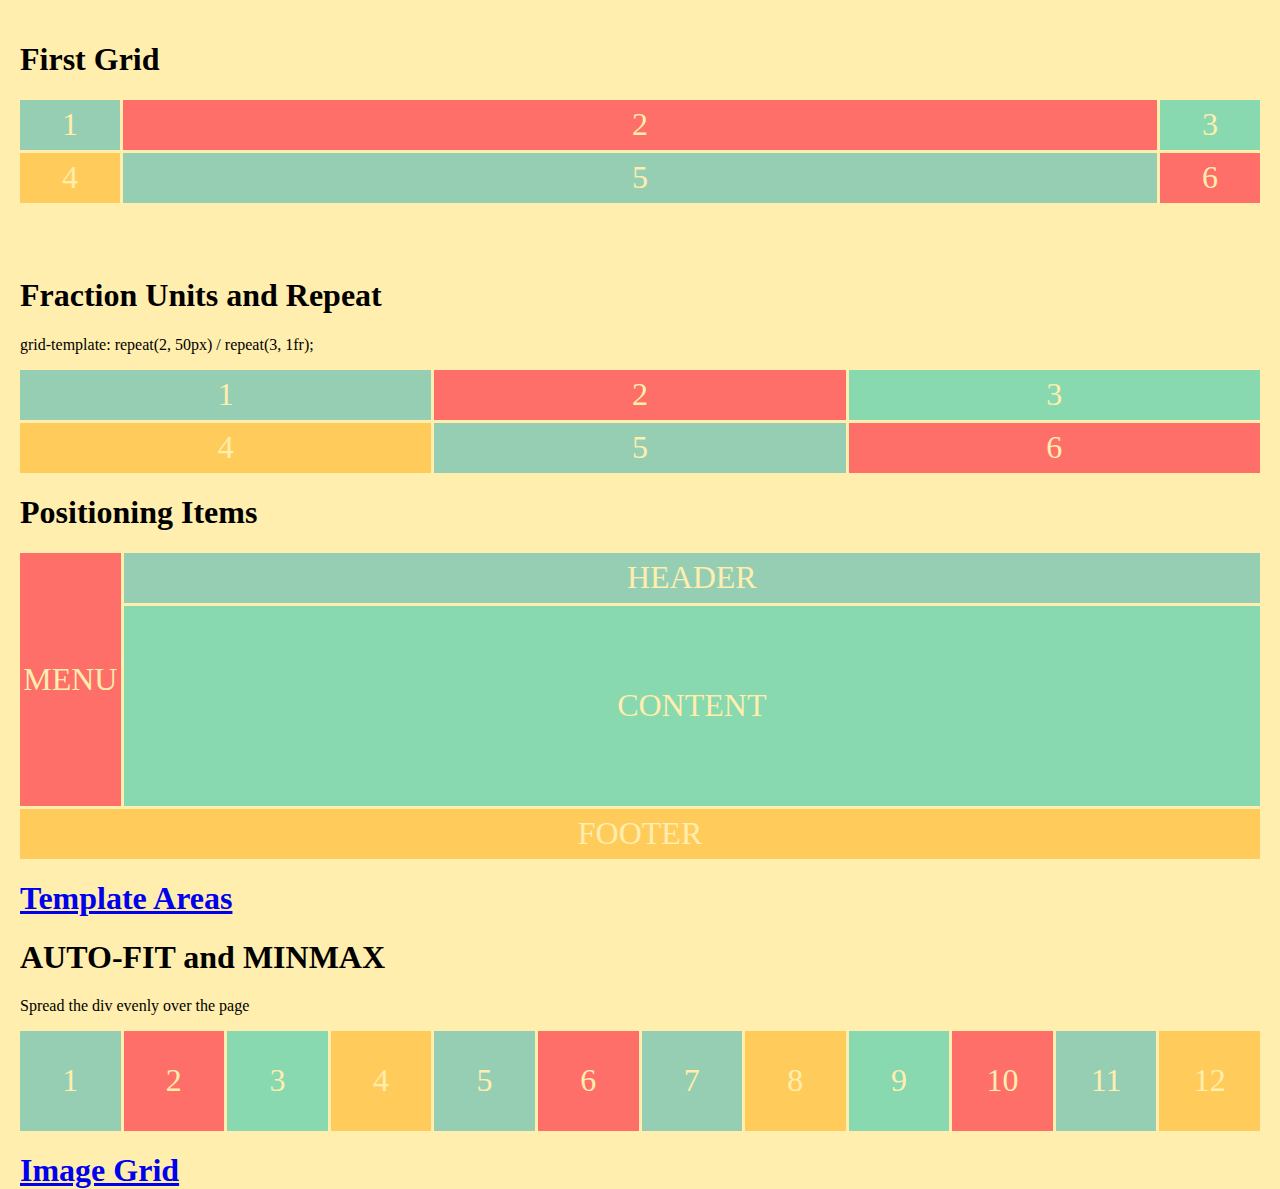
<file: index.html>
<!DOCTYPE html>
<html lang="en">
<head>
  <meta charset="UTF-8">
  <meta name="viewport" content="width=device-width, initial-scale=1.0">
  <meta http-equiv="X-UA-Compatible" content="ie=edge">
  <link rel="stylesheet" type="text/css" href="index.css">
  <link rel="stylesheet" type="text/css" href="global-style.css">
  <title>CSS-Grid-Examples</title>
</head>
<body>
  <!-- First Grid -->
  <h1>First Grid</h1>
  <div class="container container1">
    <div>1</div>
    <div>2</div>
    <div>3</div>
    <div>4</div>
    <div>5</div>
    <div>6</div>
  </div>

    <!-- Fraction Units and Repeat-->
    <h1>Fraction Units and Repeat</h1>
    <p>grid-template: repeat(2, 50px) / repeat(3, 1fr);</p>
    <div class="container container2">
        <div>1</div>
        <div>2</div>
        <div>3</div>
        <div>4</div>
        <div>5</div>
        <div>6</div>
    </div>

    <!-- POSITIONING ITEMS-->
    <h1>Positioning Items</h1>
    <div class="container container3">
      <div class="header3">HEADER</div>
      <div class="menu3">MENU</div>
      <div class="content3">CONTENT</div>
      <div class="footer3">FOOTER</div>
    </div>

    <!--TEMPLATE AREAS-->
    <h1><a href="template-areas.html">Template Areas<a></h1>
    
    <!--AUTO-FIT and MINAX-->
    <h1>AUTO-FIT and MINMAX</h1>
    <p>Spread the div evenly over the page</p>
    <div class="container container-auto-fit">
      <div>1</div>
      <div>2</div>
      <div>3</div>
      <div>4</div>
      <div>5</div>
      <div>6</div>
      <div>7</div>
      <div>8</div>
      <div>9</div>
      <div>10</div>
      <div>11</div>
      <div>12</div>
    </div>
    
    <!--An awesome Image Grid-->
    <h1><a href="image-grid.html">Image Grid</a></h1>
</body>
</html>
</file>
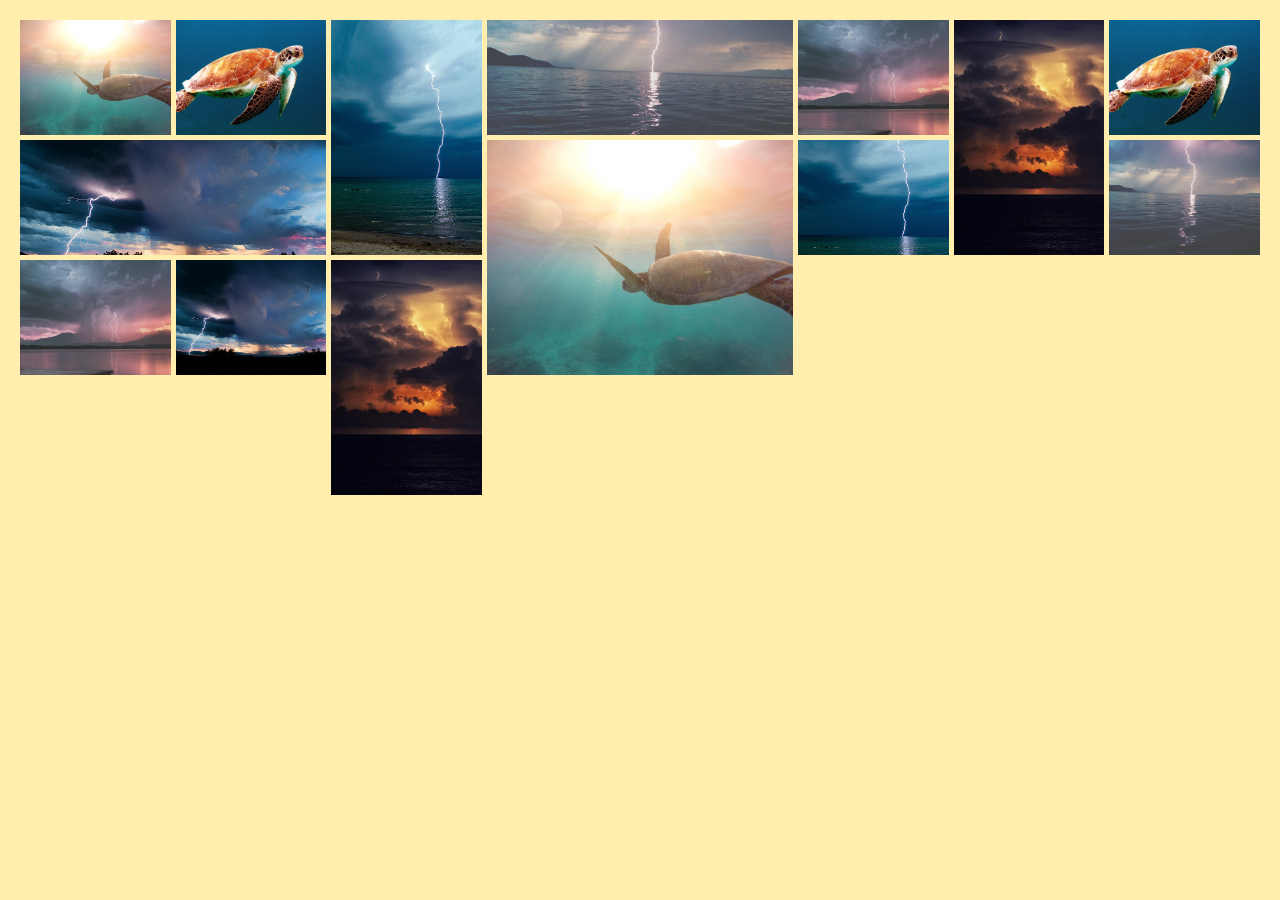
<file: image-grid.html>
<!DOCTYPE html>
<html lang="en">
<head>
  <meta charset="UTF-8">
  <meta name="viewport" content="width=device-width, initial-scale=1.0">
  <meta http-equiv="X-UA-Compatible" content="ie=edge">
  <link rel="stylesheet" type="text/css" href="global-style.css">
  <link rel="stylesheet" type="text/css" href="image-grid.css">
  <title>Template Areas</title>
</head>
<body>
  <!-- Image Grid -->
  <div class="container image-grid">
    <div><img src='img/1big.jpg' /></div>
    <div><img src='img/2big.jpg' /></div>
    <div class="vertical"><img src='img/vert1.png' /></div>
    <div class="horizontal"><img src='img/2hor.jpg' /></div>
    <div><img src='img/vert2.png' /></div>
    <div class="vertical"> <img src='img/vert3.jpg' /></div>
    <div class="horizontal"><img src='img/3hor.jpg' /></div>
    <div class="big"><img src='img/1big.jpg' /></div>
    <div><img src='img/2big.jpg' /></div>
    <div><img src='img/vert1.png' /></div>
    <div><img src='img/2hor.jpg' /></div>
    <div><img src='img/vert2.png' /></div>
    <div><img src='img/3hor.jpg' /></div>
    <div class="vertical"> <img src='img/vert3.jpg' /></div>
  </div>
</body>
</html>
</file>
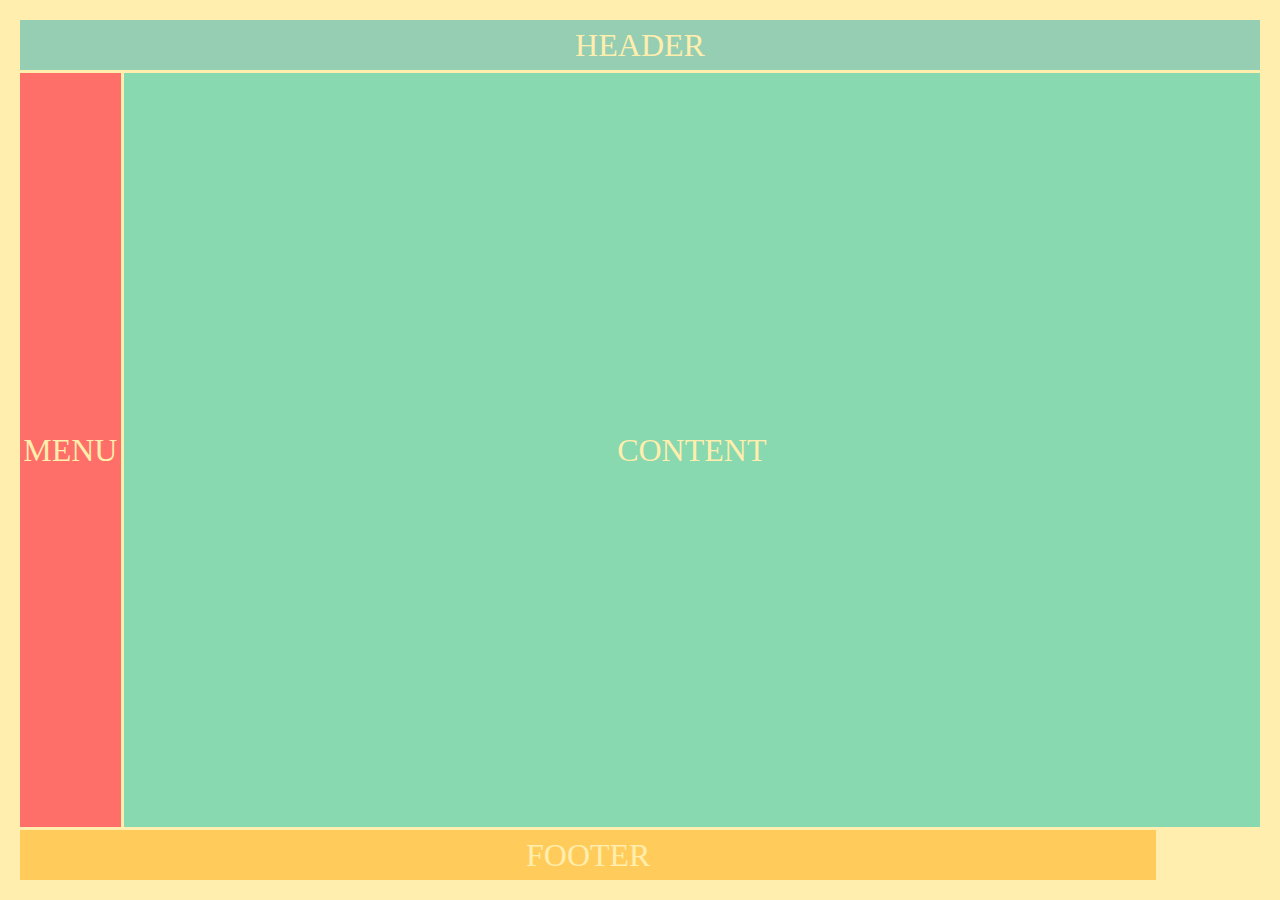
<file: template-areas.html>
<!DOCTYPE html>
<html lang="en">
<head>
  <meta charset="UTF-8">
  <meta name="viewport" content="width=device-width, initial-scale=1.0">
  <meta http-equiv="X-UA-Compatible" content="ie=edge">
  <link rel="stylesheet" type="text/css" href="global-style.css">
  <link rel="stylesheet" type="text/css" href="template-areas.css">
  <title>Template Areas</title>
</head>
<body>
  <!-- Template Areas -->
  <div class="container container2">
    <div class="header">HEADER</div>
    <div class="menu">MENU</div>
    <div class="content">CONTENT</div>
    <div class="footer">FOOTER</div>
  </div>
</body>
</html>
</file>
<file: index.css>
/*=== Basic Grid ===*/
.container1 {
  display: grid;
  /* width and number of columns */
  grid-template-columns: 100px auto 100px;
  /* height and number of rows */
  grid-template-rows: 50px 50px 50px;
  /*gutter space between each block*/
  grid-gap: 3px;
}

/*=== Fraction Units and Repeats ===*/
.container2 {
  display: grid;
  grid-gap: 3px;
  /* fr = fraction unit - equal units */
  grid-template-columns: 1fr 1fr 1fr;
  /*repeat([number of columns/rows], [fraction unit]*/
  grid-template-columns: repeat(3, 1fr);
  grid-template-rows: repeat(2, 50px);
  /*Shorthand Notation - Rows / Columns */
  grid-template: repeat(2, 50px) / repeat(3, 1fr);
}

/*=== POSITIONING ITEMS ===*/
.container3 {
  display: grid;
  grid-gap: 3px;
  grid-template-columns: repeat(12, 1fr);
  grid-template-rows: 50px 200px 50px; 
}

.header3 {
/* Specify div to Start at first column line and end at the last column */
  grid-column: 2 / -1;
}
.menu3 {
  grid-row: 1 / 3;
}
.content3 {
  grid-column: 2 / -1;
}
.footer3 {
  grid-column: 1 / -1;
}

/*=== AUTO-FIT, MINMAX and IMPLICIT ROWS  ===*/
.container-auto-fit {
  display: grid;
  grid-gap: 3px;
  /*Make the column fit evenly across the page each with a minimum of 100px
  but stretches to fill space.*/
  grid-template-columns: repeat(auto-fit, minmax(100px, 1fr));
  /*Implicit rows - when the size is shrunk, more rows are created - we need to
  keep the same row hight regardless of the number of rows created*/
  grid-auto-rows: 100px;
}
</file>
<file: global-style.css>
/*GLOBAL STYLING*/
html, body {
  box-sizing: border-box;
  background-color: #ffeead;
  padding: 10px;
  margin: 0px;
  height: 100%;
  }

.container > div {
  display: flex;
  justify-content: center;
  align-items: center;
  font-size: 2em;
  color: #ffeead;
}

.container > div:nth-child(1n) {
  background-color: #96ceb4;	
}

.container > div:nth-child(3n) {
  background-color: #88d8b0;
}

.container > div:nth-child(2n) {
  background-color: #ff6f69;
}

.container > div:nth-child(4n) {
  background-color: #ffcc5c;
}
</file>
<file: image-grid.css>
/*=== TEMPLATE AREAS === */
.image-grid > div > img {
  width: 100%;
  height: 100%;
  object-fit: cover;
}
.image-grid {
  display: grid;
  grid-gap: 5px;
  grid-template-columns: repeat(auto-fit, minmax(150px, 1fr));
  grid-auto-rows: 115px;
  /*Used to fill smaller items into to blank spaces in the grid*/
  grid-auto-flow: dense;
}
.horizontal {
  grid-column: span 2;
}
.vertical {
  grid-row: span 2;
}
.big {
  grid-row: span 2;
  grid-column: span 2;
}
</file>
<file: template-areas.css>
/*=== TEMPLATE AREAS === */
.container2 {
  height: 100%;
  display: grid;
  grid-gap: 3px;
  grid-template-columns: repeat(12, 1fr);
  grid-template-rows: 50px auto 50px; 
  /*Visual Representation of the layouy.
  Ensure the same characters for columns and rows as above.
  In this example we have 12 columns and 3 rows
  Use a . for blank spaces
  */
  grid-template-areas:
    "h h h h h h h h h h h h"
    "m c c c c c c c c c c c"
    "f f f f f f f f f f f ."; 
}

.header {
  grid-area: h;
}
.menu {
  grid-area: m;
}
.content {
  grid-area: c;
}
.footer {
  grid-area: f;
}
</file>
